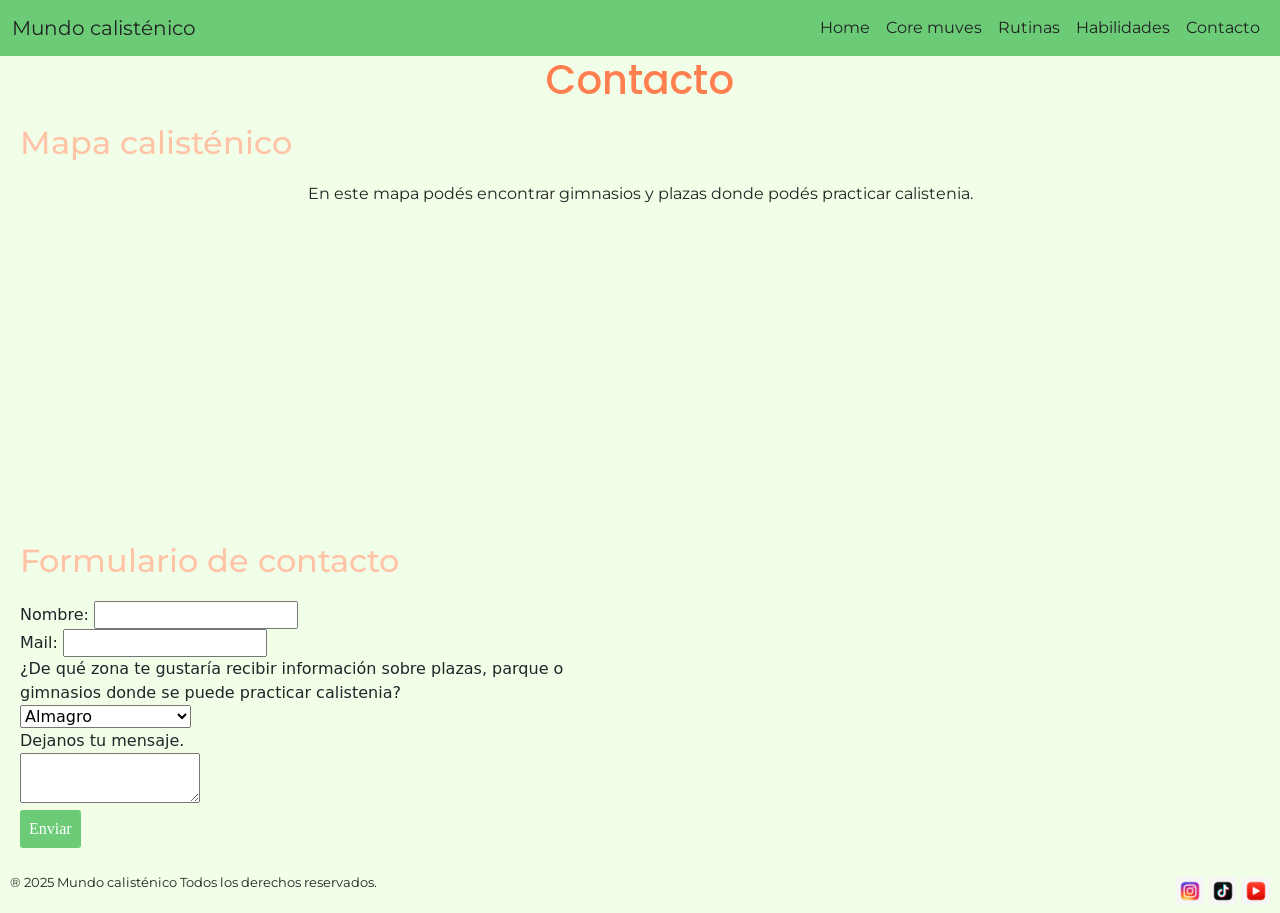
<file: pages/contacto.html>
<!DOCTYPE html>
<html lang="en">
<head>
    <meta charset="UTF-8">
    <meta name="viewport" content="width=device-width, initial-scale=1.0">
    <meta name="keywords" content="contacto, consultas de calistenia, rutinas personalizadas calistenia, gimnasios, plazas, parques">
    <meta name="description" content="Contactate para encontrar el mejor lugar para hacer calistenia. Mira el mapa para guiarte.">
    <!--bootstrap-->
    <link href="https://cdn.jsdelivr.net/npm/bootstrap@5.3.8/dist/css/bootstrap.min.css" rel="stylesheet" integrity="sha384-sRIl4kxILFvY47J16cr9ZwB07vP4J8+LH7qKQnuqkuIAvNWLzeN8tE5YBujZqJLB" crossorigin="anonymous">
    <!--Animaciones-->
        <link rel="stylesheet" href="https://cdnjs.cloudflare.com/ajax/libs/animate.css/4.1.1/animate.min.css"/>
        <!-- CSS -->
    <link rel="stylesheet" href="../styles/style.css">
    <title>Mundo calisténico | Contacto</title>
</head>
<body>
    <header>
            <nav class="navbar navbar-expand-lg navbar-personalizado">
                <div class="container-fluid">
                    <a class="navbar-brand" href="#">Mundo calisténico</a>
                    <button class="navbar-toggler" type="button" data-bs-toggle="collapse" data-bs-target="#navbarNavAltMarkup" aria-controls="navbarNavAltMarkup" aria-expanded="false" aria-label="Toggle navigation">
                    <span class="navbar-toggler-icon"></span>
                    </button>
                    <div class="collapse navbar-collapse justify-content-lg-end" id="navbarNavAltMarkup">
                        <div class="navbar-nav">
                            <a class="nav-link" aria-current="page" href="../index.html">Home</a>
                            <a class="nav-link" href="./coremuves.html">Core muves</a>
                            <a class="nav-link" href="./rutinas.html">Rutinas</a>
                            <a class="nav-link" href="./habilidades.html">Habilidades</a>
                            <a class="nav-link" href="#">Contacto</a>
                        </div>
                    </div>
                </div>
            </nav>
    </header>
    <main>
        <h1 class="animate__animated animate__backInLeft">
            Contacto 
        </h1>
        <h2 class="animate__animated animate__pulse">
            Mapa calisténico
        </h2>
        <div class="p-mapa">
            <p>
                En este mapa podés encontrar gimnasios y plazas donde podés practicar calistenia.
            </p>
            <iframe class="mapa" src="https://www.google.com/maps/d/embed?mid=1SW-eaqoQA58Q8kR6OYginb15_SlCTQY&ehbc=2E312F" ></iframe>
        </div>
        <h2 class="animate__animated animate__pulse">
            Formulario de contacto
        </h2>
            <div class="form-container">
                    <form action="/submit" method="post">
                        <div class="nombre">
                            <label for="nombre">Nombre:</label>
                                <input type="text" name="nombre" id="nombre"> <br>
                        </div>
                        <div class="mail">
                            <label for="mail">Mail:</label> 
                                <input type="email" name="mail" id="mail"> <br>
                        </div> 
                        <div class="barrios">      
                            <label for="barrios">¿De qué zona te gustaría recibir información sobre plazas, parque o gimnasios donde se puede practicar calistenia?</label> <br>
                            <select name="" id="">
                                <option value="Almagro">Almagro</option>
                                <option value="Balvanera">Balvanera</option>
                                <option value="Barracas">Barracas</option>
                                <option value="Belgrano">Belgrano</option>
                                <option value="Boedo">Boedo</option>
                                <option value="Caballito">Caballito</option>
                                <option value="Chacarita">Chacarita</option>
                                <option value="Coghlan">Coghlan</option>
                                <option value="Colegiales">Colegiales</option>
                                <option value="Constitución">Constitución</option>
                                <option value="Flores">Flores</option>
                                <option value="Floresta">Floresta</option>
                                <option value="La Boca">La Boca</option>
                                <option value="Liniers">Liniers</option>
                                <option value="Mataderos">Mataderos</option>
                                <option value="Monte Castro">Monte Castro</option>
                                <option value="Monserrat">Monserrat</option>
                                <option value="Nueva Pompeya">Nueva Pompeya</option>
                                <option value="Núñez">Núñez</option>
                                <option value="Palermo">Palermo</option>
                                <option value="Parque Avellaneda">Parque Avellaneda</option>
                                <option value="Parque Chacabuco">Parque Chacabuco</option>
                                <option value="Parque Chas">Parque Chas</option>
                                <option value="Parque Patricios">Parque Patricios</option>
                                <option value="Paternal">Paternal</option>
                                <option value="Puerto Madero">Puerto Madero</option>
                                <option value="Recoleta">Recoleta</option>
                                <option value="Retiro">Retiro</option>
                                <option value="Saavedra">Saavedra</option>
                                <option value="San Cristóbal">San Cristóbal</option>
                                <option value="San Nicolás">San Nicolás</option>
                                <option value="San Telmo">San Telmo</option>
                                <option value="Vélez Sarsfield">Vélez Sarsfield</option>
                                <option value="Versalles">Versalles</option>
                                <option value="Villa Crespo">Villa Crespo</option>
                                <option value="Villa del Parque">Villa del Parque</option>
                                <option value="Villa Devoto">Villa Devoto</option>
                                <option value="Villa General Mitre">Villa General Mitre</option>
                                <option value="Villa Lugano">Villa Lugano</option>
                                <option value="Villa Luro">Villa Luro</option>
                                <option value="Villa Ortúzar">Villa Ortúzar</option>
                                <option value="Villa Pueyrredón">Villa Pueyrredón</option>
                                <option value="Villa Real">Villa Real</option>
                                <option value="Villa Riachuelo">Villa Riachuelo</option>
                                <option value="Villa Santa Rita">Villa Santa Rita</option>
                                <option value="Villa Soldati">Villa Soldati</option>
                                <option value="Villa Urquiza">Villa Urquiza</option>
                            </select> <br>
                        </div> 
                        <div class="mensaje">
                            <label for="mensaje">Dejanos tu mensaje.</label> <br>
                            <textarea class="cuadrotexto" name="mensaje" id="mensaje"></textarea> <br>
                            <input type="submit" value="Enviar" class="miboton">
                        </div>
                    </form>
                    
            </div>
    </main>
    <footer>
            <p>
                ® 2025 Mundo calisténico Todos los derechos reservados.
            </p>
        <div class="div-footer">
            <img class="img-footer" src="../assets/IG_Logo.png" alt="Instragram"> 
            <img class="img-footer" src="../assets/tiktok_logo.png" alt="logo_tiktok">
            <img class="img-footer" src="../assets/youtube_logo.png" alt="logo_youtube">
        </div>
    </footer>
    <!--JS-->
     <script src="https://cdn.jsdelivr.net/npm/bootstrap@5.3.8/dist/js/bootstrap.bundle.min.js" integrity="sha384-FKyoEForCGlyvwx9Hj09JcYn3nv7wiPVlz7YYwJrWVcXK/BmnVDxM+D2scQbITxI" crossorigin="anonymous"></script>
</body>
</html>
</file>
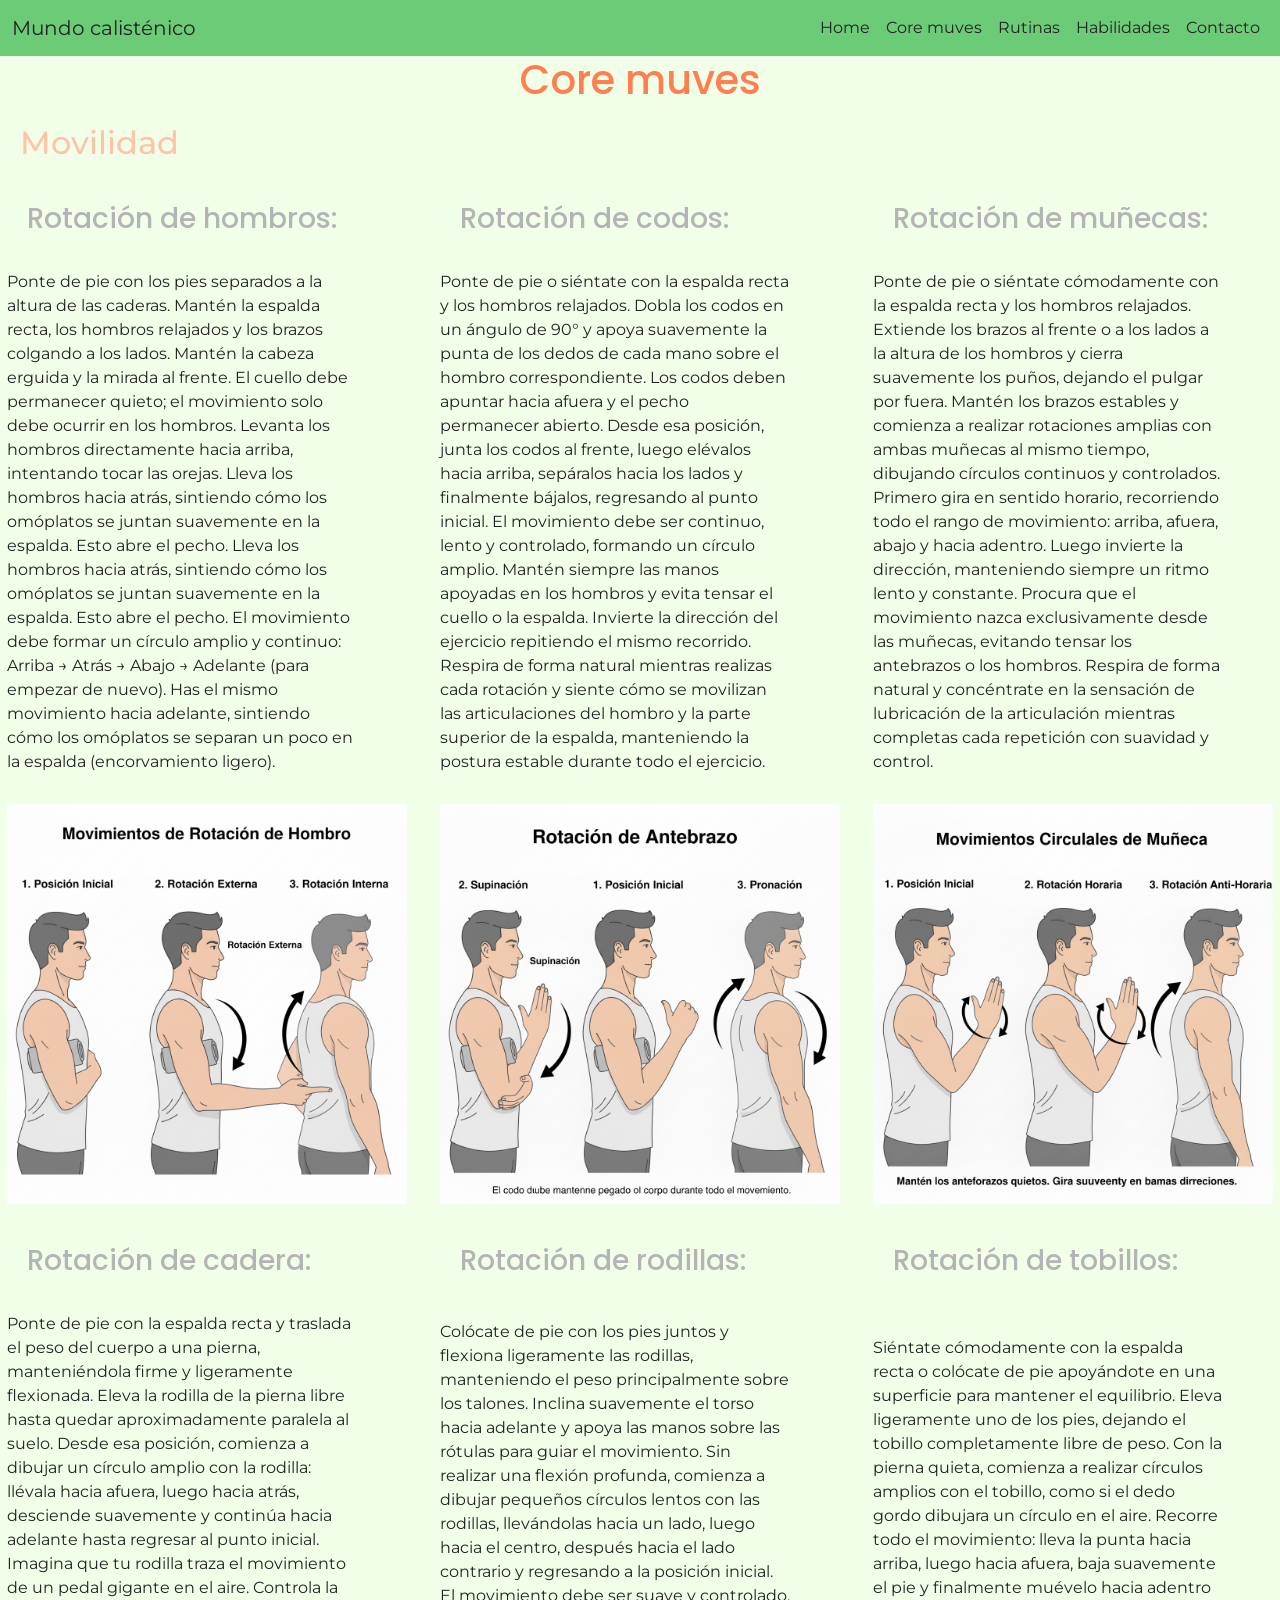
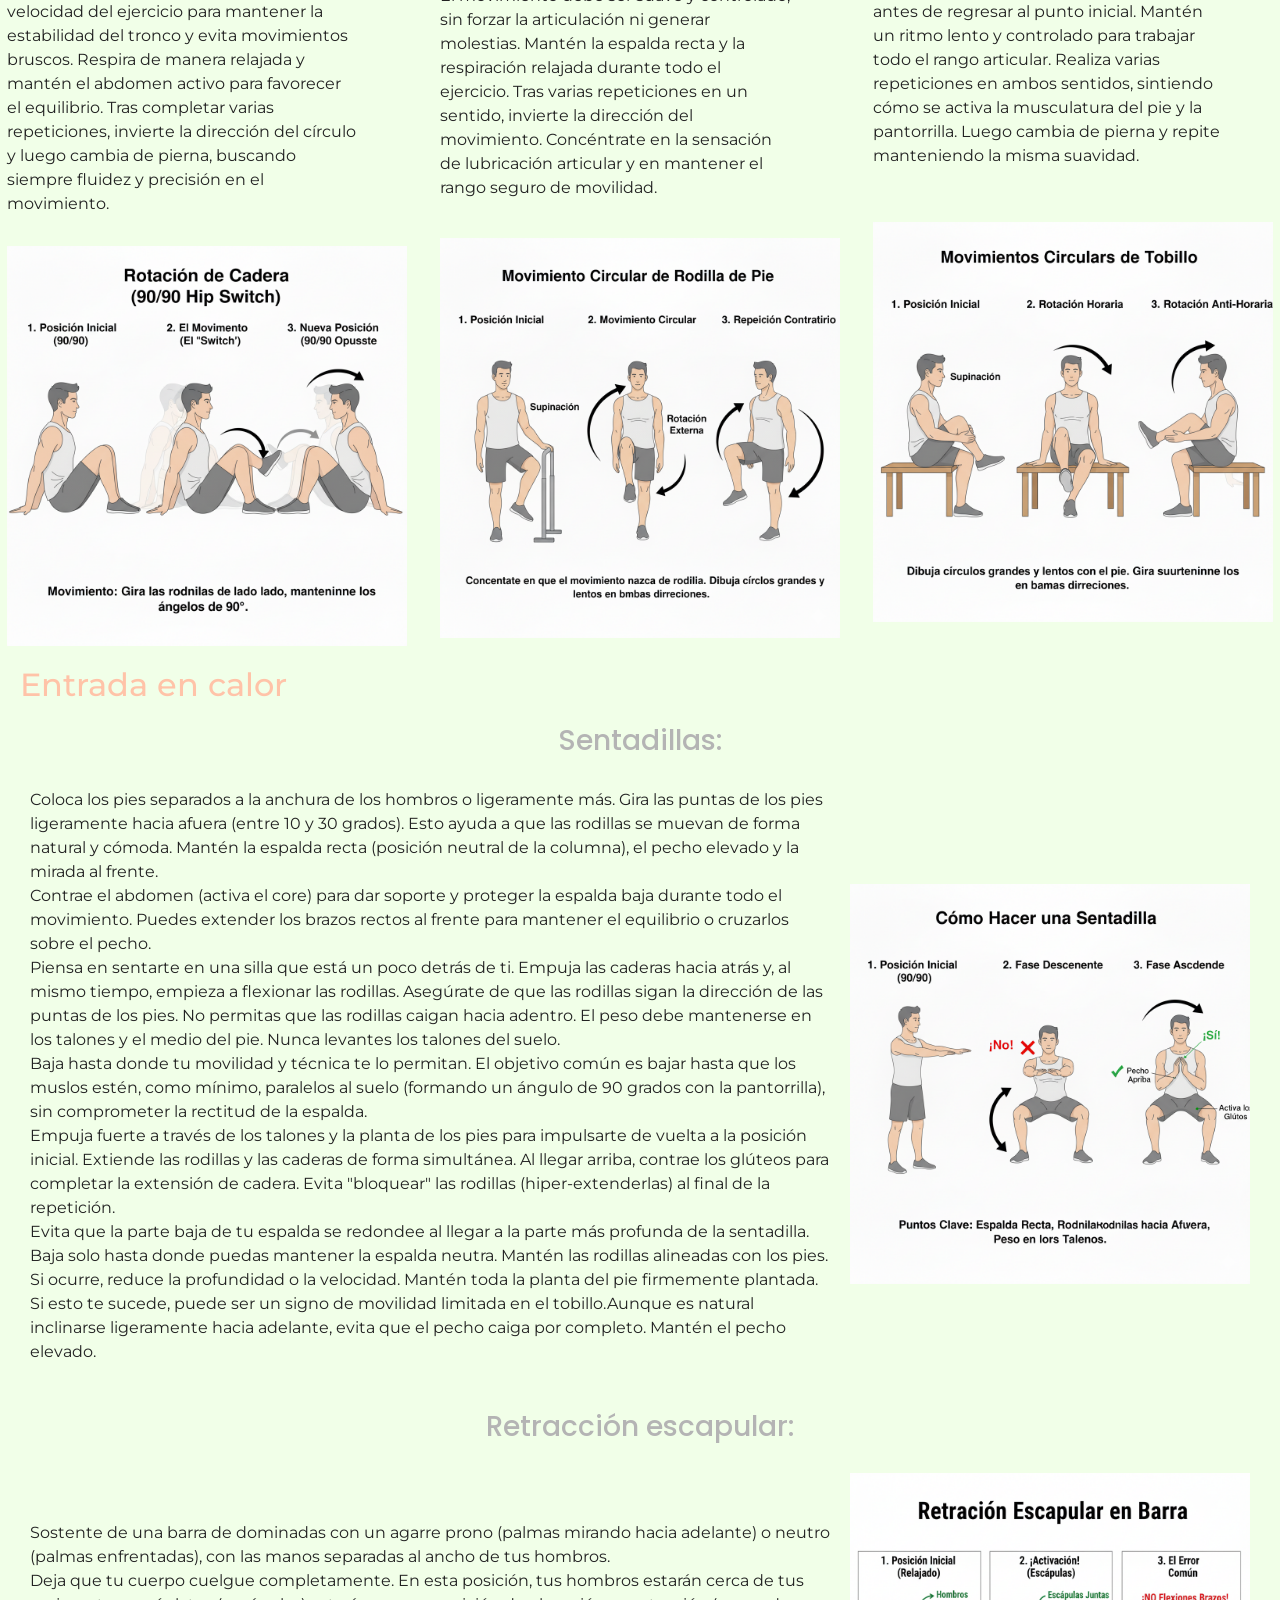
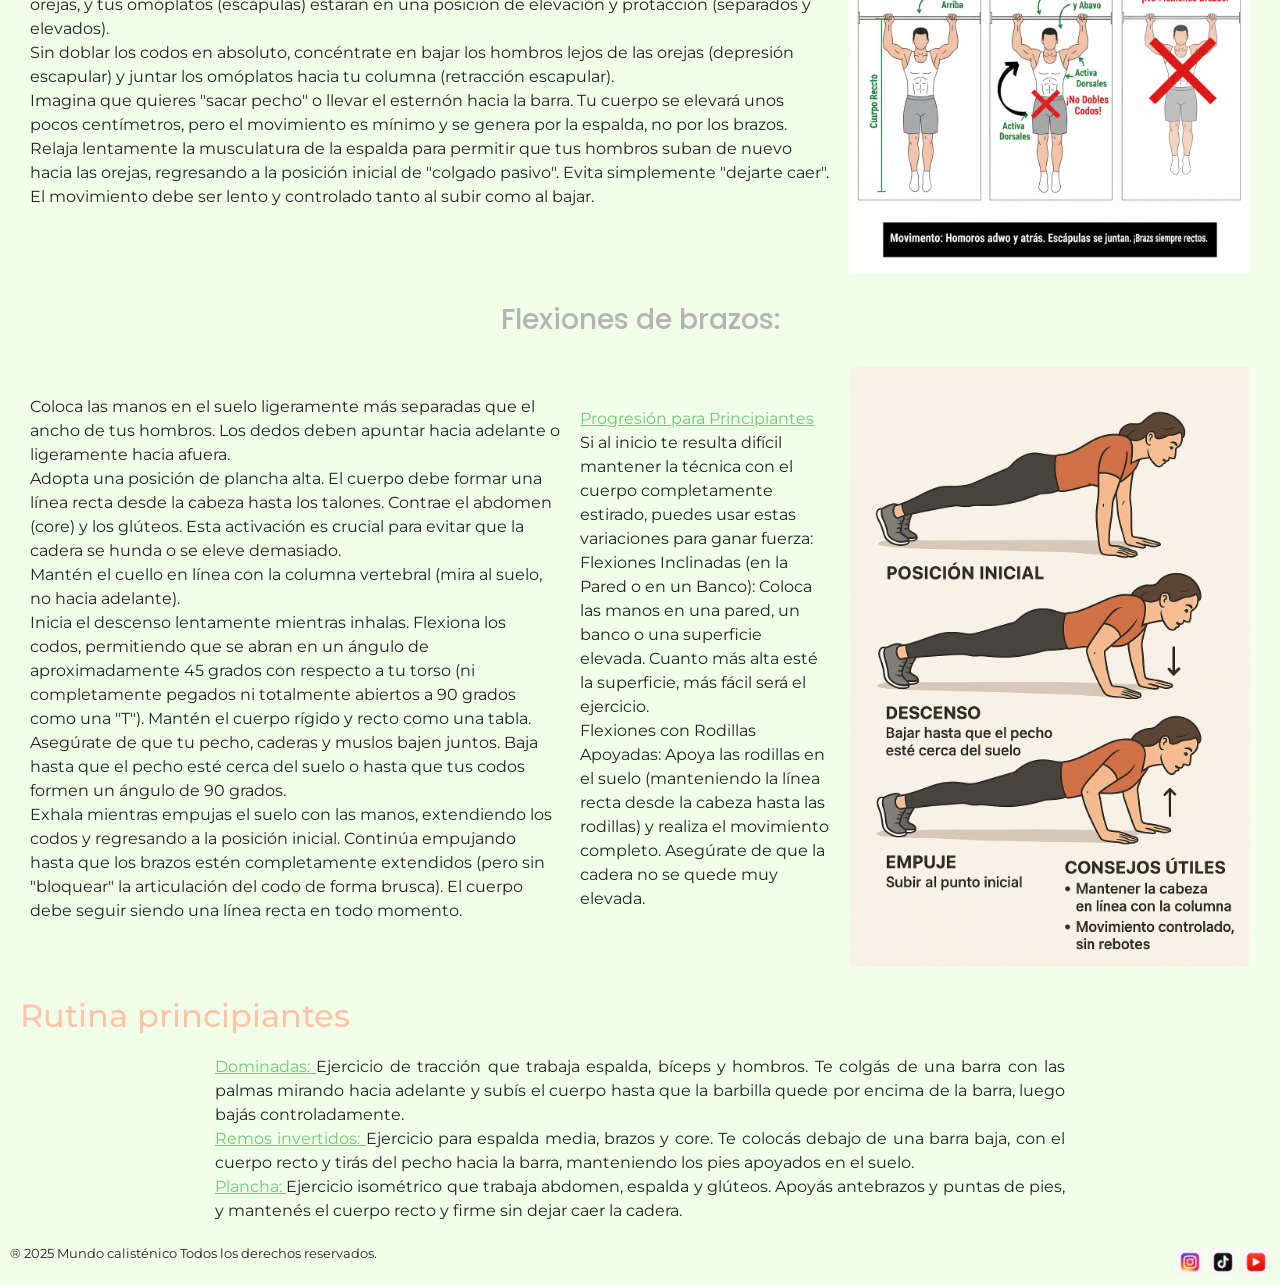
<file: pages/coremuves.html>
<!DOCTYPE html>
<html lang="en">
<head>
    <meta charset="UTF-8">
    <meta name="viewport" content="width=device-width, initial-scale=1.0">
    <meta name="keywords" content="core, fuerza, entrenamiento, movilidad, ejercicio, principalmente, avanzados">
    <meta name="description" content="Te mostramos todos los ejercicio para que puedas empezar con tu rutina siendo principiante, intermedio o avanzado.">
       <!--bootstrap-->
    <link href="https://cdn.jsdelivr.net/npm/bootstrap@5.3.8/dist/css/bootstrap.min.css" rel="stylesheet" integrity="sha384-sRIl4kxILFvY47J16cr9ZwB07vP4J8+LH7qKQnuqkuIAvNWLzeN8tE5YBujZqJLB" crossorigin="anonymous">
        <!--Animaciones-->
        <link rel="stylesheet" href="https://cdnjs.cloudflare.com/ajax/libs/animate.css/4.1.1/animate.min.css"/>
        <!-- CSS -->
    <link rel="stylesheet" href="../styles/style.css">
    <title>Mundo calisténico | Coremuves</title>
</head>
<body>
    <header>
            <nav class="navbar navbar-expand-lg navbar-personalizado">
                <div class="container-fluid">
                    <a class="navbar-brand" href="#">Mundo calisténico</a>
                    <button class="navbar-toggler" type="button" data-bs-toggle="collapse" data-bs-target="#navbarNavAltMarkup" aria-controls="navbarNavAltMarkup" aria-expanded="false" aria-label="Toggle navigation">
                    <span class="navbar-toggler-icon"></span>
                    </button>
                    <div class="collapse navbar-collapse justify-content-lg-end" id="navbarNavAltMarkup">
                        <div class="navbar-nav">
                            <a class="nav-link" aria-current="page" href="../index.html">Home</a>
                            <a class="nav-link" href="#">Core muves</a>
                            <a class="nav-link" href="./rutinas.html">Rutinas</a>
                            <a class="nav-link" href="./habilidades.html">Habilidades</a>
                            <a class="nav-link" href="./contacto.html">Contacto</a>
                        </div>
                    </div>
                </div>
            </nav>
    </header>
    <main>
        <h1 class="tituloh1 animate__animated animate__backInLeft">Core muves</h1>
            <section id="movilidad">
                <h2 class="animate__animated animate__pulse" >Movilidad</h2>
                <div class="card-container">
                
                    <div class="card">
                        <h3>Rotación de hombros:</h3>
                        <p class="text-card">
                        Ponte de pie con los pies separados a la altura de las caderas. Mantén la espalda recta, los hombros relajados y los brazos colgando a los lados. Mantén la cabeza erguida y la mirada al frente. El cuello debe permanecer quieto; el movimiento solo debe ocurrir en los hombros. Levanta los hombros directamente hacia arriba, intentando tocar las orejas. Lleva los hombros hacia atrás, sintiendo cómo los omóplatos se juntan suavemente en la espalda. Esto abre el pecho. Lleva los hombros hacia atrás, sintiendo cómo los omóplatos se juntan suavemente en la espalda. Esto abre el pecho. El movimiento debe formar un círculo amplio y continuo: Arriba → Atrás → Abajo → Adelante (para empezar de nuevo). Has el mismo movimiento hacia adelante, sintiendo cómo los omóplatos se separan un poco en la espalda (encorvamiento ligero).
                        </p>
                        <img class="img-home" src="../assets/HOMBRO.png" alt="Rotación de hombros"> 
                    </div>

                    <div class="card">    
                        <h3>Rotación de codos:</h3>
                        <p class="text-card">
                          Ponte de pie o siéntate con la espalda recta y los hombros relajados. Dobla los codos en un ángulo de 90° y apoya suavemente la punta de los dedos de cada mano sobre el hombro correspondiente. Los codos deben apuntar hacia afuera y el pecho permanecer abierto. Desde esa posición, junta los codos al frente, luego elévalos hacia arriba, sepáralos hacia los lados y finalmente bájalos, regresando al punto inicial. El movimiento debe ser continuo, lento y controlado, formando un círculo amplio. Mantén siempre las manos apoyadas en los hombros y evita tensar el cuello o la espalda. Invierte la dirección del ejercicio repitiendo el mismo recorrido. Respira de forma natural mientras realizas cada rotación y siente cómo se movilizan las articulaciones del hombro y la parte superior de la espalda, manteniendo la postura estable durante todo el ejercicio.
                        </p>
                        <img class="img-home" src="../assets/CODO.png" alt="Movilidad de codos">
                    </div>

                    <div class="card"> 
                        <h3>Rotación de muñecas:</h3>
                        <p class="text-card">
                            Ponte de pie o siéntate cómodamente con la espalda recta y los hombros relajados. Extiende los brazos al frente o a los lados a la altura de los hombros y cierra suavemente los puños, dejando el pulgar por fuera. Mantén los brazos estables y comienza a realizar rotaciones amplias con ambas muñecas al mismo tiempo, dibujando círculos continuos y controlados. Primero gira en sentido horario, recorriendo todo el rango de movimiento: arriba, afuera, abajo y hacia adentro. Luego invierte la dirección, manteniendo siempre un ritmo lento y constante. Procura que el movimiento nazca exclusivamente desde las muñecas, evitando tensar los antebrazos o los hombros. Respira de forma natural y concéntrate en la sensación de lubricación de la articulación mientras completas cada repetición con suavidad y control.
                        </p>
                        <img class="img-home" src="../assets/MUÑECA.png" alt="Rotación de muñecas"> 
                    </div>

                    <div class="card"> 
                        <h3>Rotación de cadera:</h3>
                        <p class="text-card">
                            Ponte de pie con la espalda recta y traslada el peso del cuerpo a una pierna, manteniéndola firme y ligeramente flexionada. Eleva la rodilla de la pierna libre hasta quedar aproximadamente paralela al suelo. Desde esa posición, comienza a dibujar un círculo amplio con la rodilla: llévala hacia afuera, luego hacia atrás, desciende suavemente y continúa hacia adelante hasta regresar al punto inicial. Imagina que tu rodilla traza el movimiento de un pedal gigante en el aire. Controla la velocidad del ejercicio para mantener la estabilidad del tronco y evita movimientos bruscos. Respira de manera relajada y mantén el abdomen activo para favorecer el equilibrio. Tras completar varias repeticiones, invierte la dirección del círculo y luego cambia de pierna, buscando siempre fluidez y precisión en el movimiento.
                        </p>
                        <img class="img-home" src="../assets/CADERA.png" alt="Rotación de cadera">
                    </div>
                    
                    <div class="card">     
                        <h3>Rotación de rodillas:</h3>
                        <p class="text-card">
                            Colócate de pie con los pies juntos y flexiona ligeramente las rodillas, manteniendo el peso principalmente sobre los talones. Inclina suavemente el torso hacia adelante y apoya las manos sobre las rótulas para guiar el movimiento. Sin realizar una flexión profunda, comienza a dibujar pequeños círculos lentos con las rodillas, llevándolas hacia un lado, luego hacia el centro, después hacia el lado contrario y regresando a la posición inicial. El movimiento debe ser suave y controlado, sin forzar la articulación ni generar molestias. Mantén la espalda recta y la respiración relajada durante todo el ejercicio. Tras varias repeticiones en un sentido, invierte la dirección del movimiento. Concéntrate en la sensación de lubricación articular y en mantener el rango seguro de movilidad.
                        </p>
                        <img class="img-home" src="../assets/RODILLA.png" alt="Rotación de rodilla">
                    </div>

                    <div class="card"> 
                        <h3>Rotación de tobillos:</h3>
                        <p class="text-card">
                            Siéntate cómodamente con la espalda recta o colócate de pie apoyándote en una superficie para mantener el equilibrio. Eleva ligeramente uno de los pies, dejando el tobillo completamente libre de peso. Con la pierna quieta, comienza a realizar círculos amplios con el tobillo, como si el dedo gordo dibujara un círculo en el aire. Recorre todo el movimiento: lleva la punta hacia arriba, luego hacia afuera, baja suavemente el pie y finalmente muévelo hacia adentro antes de regresar al punto inicial. Mantén un ritmo lento y controlado para trabajar todo el rango articular. Realiza varias repeticiones en ambos sentidos, sintiendo cómo se activa la musculatura del pie y la pantorrilla. Luego cambia de pierna y repite manteniendo la misma suavidad.
                        </p>
                        <img class="img-home" src="../assets/TOBILLO.png" alt="Rotación de tobillo">
                    </div>
                </div>

            </section>  
            <section id="Entrada en calor">
                <h2 class="area-h2" class="animate__animated animate__pulse">Entrada en calor</h2>

                <h3 class="h3-entradac">Sentadillas:</h3>
                <div class="entrada-c">
                    <p>
                        Coloca los pies separados a la anchura de los hombros o ligeramente más. Gira las puntas de los pies ligeramente hacia afuera (entre 10 y 30 grados). Esto ayuda a que las rodillas se muevan de forma natural y cómoda. Mantén la espalda recta (posición neutral de la columna), el pecho elevado y la mirada al frente.<br>
                        Contrae el abdomen (activa el core) para dar soporte y proteger la espalda baja durante todo el movimiento. Puedes extender los brazos rectos al frente para mantener el equilibrio o cruzarlos sobre el pecho. <br>
                        Piensa en sentarte en una silla que está un poco detrás de ti. Empuja las caderas hacia atrás y, al mismo tiempo, empieza a flexionar las rodillas. Asegúrate de que las rodillas sigan la dirección de las puntas de los pies. No permitas que las rodillas caigan hacia adentro. El peso debe mantenerse en los talones y el medio del pie. Nunca levantes los talones del suelo. <br>
                        Baja hasta donde tu movilidad y técnica te lo permitan. El objetivo común es bajar hasta que los muslos estén, como mínimo, paralelos al suelo (formando un ángulo de 90 grados con la pantorrilla), sin comprometer la rectitud de la espalda. <br>
                        Empuja fuerte a través de los talones y la planta de los pies para impulsarte de vuelta a la posición inicial. Extiende las rodillas y las caderas de forma simultánea. Al llegar arriba, contrae los glúteos para completar la extensión de cadera. Evita "bloquear" las rodillas (hiper-extenderlas) al final de la repetición. <br>
                        Evita que la parte baja de tu espalda se redondee al llegar a la parte más profunda de la sentadilla. Baja solo hasta donde puedas mantener la espalda neutra. Mantén las rodillas alineadas con los pies. Si ocurre, reduce la profundidad o la velocidad. Mantén toda la planta del pie firmemente plantada. Si esto te sucede, puede ser un signo de movilidad limitada en el tobillo.Aunque es natural inclinarse ligeramente hacia adelante, evita que el pecho caiga por completo. Mantén el pecho elevado.
                    </p>
                    <img class="img-home" src="../assets/sentadilla.png" alt="Sentadillas">
                </div>
                <h3 class="h3-entradac">Retracción escapular:</h3>
                <div class="entrada-c">
                    <p>
                        Sostente de una barra de dominadas con un agarre prono (palmas mirando hacia adelante) o neutro (palmas enfrentadas), con las manos separadas al ancho de tus hombros. <br>
                        Deja que tu cuerpo cuelgue completamente. En esta posición, tus hombros estarán cerca de tus orejas, y tus omóplatos (escápulas) estarán en una posición de elevación y protacción (separados y elevados). <br>
                        Sin doblar los codos en absoluto, concéntrate en bajar los hombros lejos de las orejas (depresión escapular) y juntar los omóplatos hacia tu columna (retracción escapular). <br>
                        Imagina que quieres "sacar pecho" o llevar el esternón hacia la barra. Tu cuerpo se elevará unos pocos centímetros, pero el movimiento es mínimo y se genera por la espalda, no por los brazos. <br>
                        Relaja lentamente la musculatura de la espalda para permitir que tus hombros suban de nuevo hacia las orejas, regresando a la posición inicial de "colgado pasivo". Evita simplemente "dejarte caer". El movimiento debe ser lento y controlado tanto al subir como al bajar.
                    </p>
                    <img class="img-home" src="../assets/protacción.png" alt="Retracción escapular">
                </div>
                <h3 class="h3-entradac">Flexiones de brazos:</h3>
                <div class="entrada-c">
                    <p>
                        Coloca las manos en el suelo ligeramente más separadas que el ancho de tus hombros. Los dedos deben apuntar hacia adelante o ligeramente hacia afuera. <br>
                        Adopta una posición de plancha alta. El cuerpo debe formar una línea recta desde la cabeza hasta los talones. Contrae el abdomen (core) y los glúteos. Esta activación es crucial para evitar que la cadera se hunda o se eleve demasiado. <br>
                        Mantén el cuello en línea con la columna vertebral (mira al suelo, no hacia adelante). <br>
                        Inicia el descenso lentamente mientras inhalas. Flexiona los codos, permitiendo que se abran en un ángulo de aproximadamente 45 grados con respecto a tu torso (ni completamente pegados ni totalmente abiertos a 90 grados como una "T"). Mantén el cuerpo rígido y recto como una tabla. Asegúrate de que tu pecho, caderas y muslos bajen juntos. Baja hasta que el pecho esté cerca del suelo o hasta que tus codos formen un ángulo de 90 grados. <br>
                        Exhala mientras empujas el suelo con las manos, extendiendo los codos y regresando a la posición inicial. Continúa empujando hasta que los brazos estén completamente extendidos (pero sin "bloquear" la articulación del codo de forma brusca). El cuerpo debe seguir siendo una línea recta en todo momento. 
                    </p>
                    <p>
                       <span class="resaltado"> Progresión para Principiantes </span><br> Si al inicio te resulta difícil mantener la técnica con el cuerpo completamente estirado, puedes usar estas variaciones para ganar fuerza: <br>
                        Flexiones Inclinadas (en la Pared o en un Banco): Coloca las manos en una pared, un banco o una superficie elevada. Cuanto más alta esté la superficie, más fácil será el ejercicio. <br>
                        Flexiones con Rodillas Apoyadas: Apoya las rodillas en el suelo (manteniendo la línea recta desde la cabeza hasta las rodillas) y realiza el movimiento completo. Asegúrate de que la cadera no se quede muy elevada. <br>
                    </p>
                    <img class="img-home" src="../assets/ChatGPT Image 17 oct 2025, 05_59_06 p.m..png" alt="Flexioes de brazos">

                </div>
            </section> 
            <section id="ejercicios_de_rutinas">
                <h2 class="area-h2" class="animate__animated animate__pulse" >
                    Rutina principiantes
                </h2>
                <div class="container-moves">
                    <p class="p-moves">
                        <span class="resaltado" > Dominadas: </span>
                        Ejercicio de tracción que trabaja espalda, bíceps y hombros.
                        Te colgás de una barra con las palmas mirando hacia adelante y subís el cuerpo hasta que la barbilla quede por encima de la barra, luego bajás controladamente. <br>
                        <span class="resaltado" >Remos invertidos: </span>Ejercicio para espalda media, brazos y core. 
                        Te colocás debajo de una barra baja, con el cuerpo recto y tirás del pecho hacia la barra, manteniendo los pies apoyados en el suelo.  <br>
                        <span class="resaltado" >Plancha: </span> Ejercicio isométrico que trabaja abdomen, espalda y glúteos. 
                        Apoyás antebrazos y puntas de pies, y mantenés el cuerpo recto y firme sin dejar caer la cadera. <br>
                    </p>
                </div>
            </section>
    </main>  
    <footer>
            <p>
                ® 2025 Mundo calisténico Todos los derechos reservados.
            </p>
        <div class="div-footer">
            <img class="img-footer" src="../assets/IG_Logo.png" alt="Instragram"> 
            <img class="img-footer" src="../assets/tiktok_logo.png" alt="logo_tiktok">
            <img class="img-footer" src="../assets/youtube_logo.png" alt="logo_youtube">
        </div>
    </footer>
    <!--JS-->
    <script src="https://cdn.jsdelivr.net/npm/bootstrap@5.3.8/dist/js/bootstrap.bundle.min.js" integrity="sha384-FKyoEForCGlyvwx9Hj09JcYn3nv7wiPVlz7YYwJrWVcXK/BmnVDxM+D2scQbITxI" crossorigin="anonymous"></script>
</body>
</html>
</file>
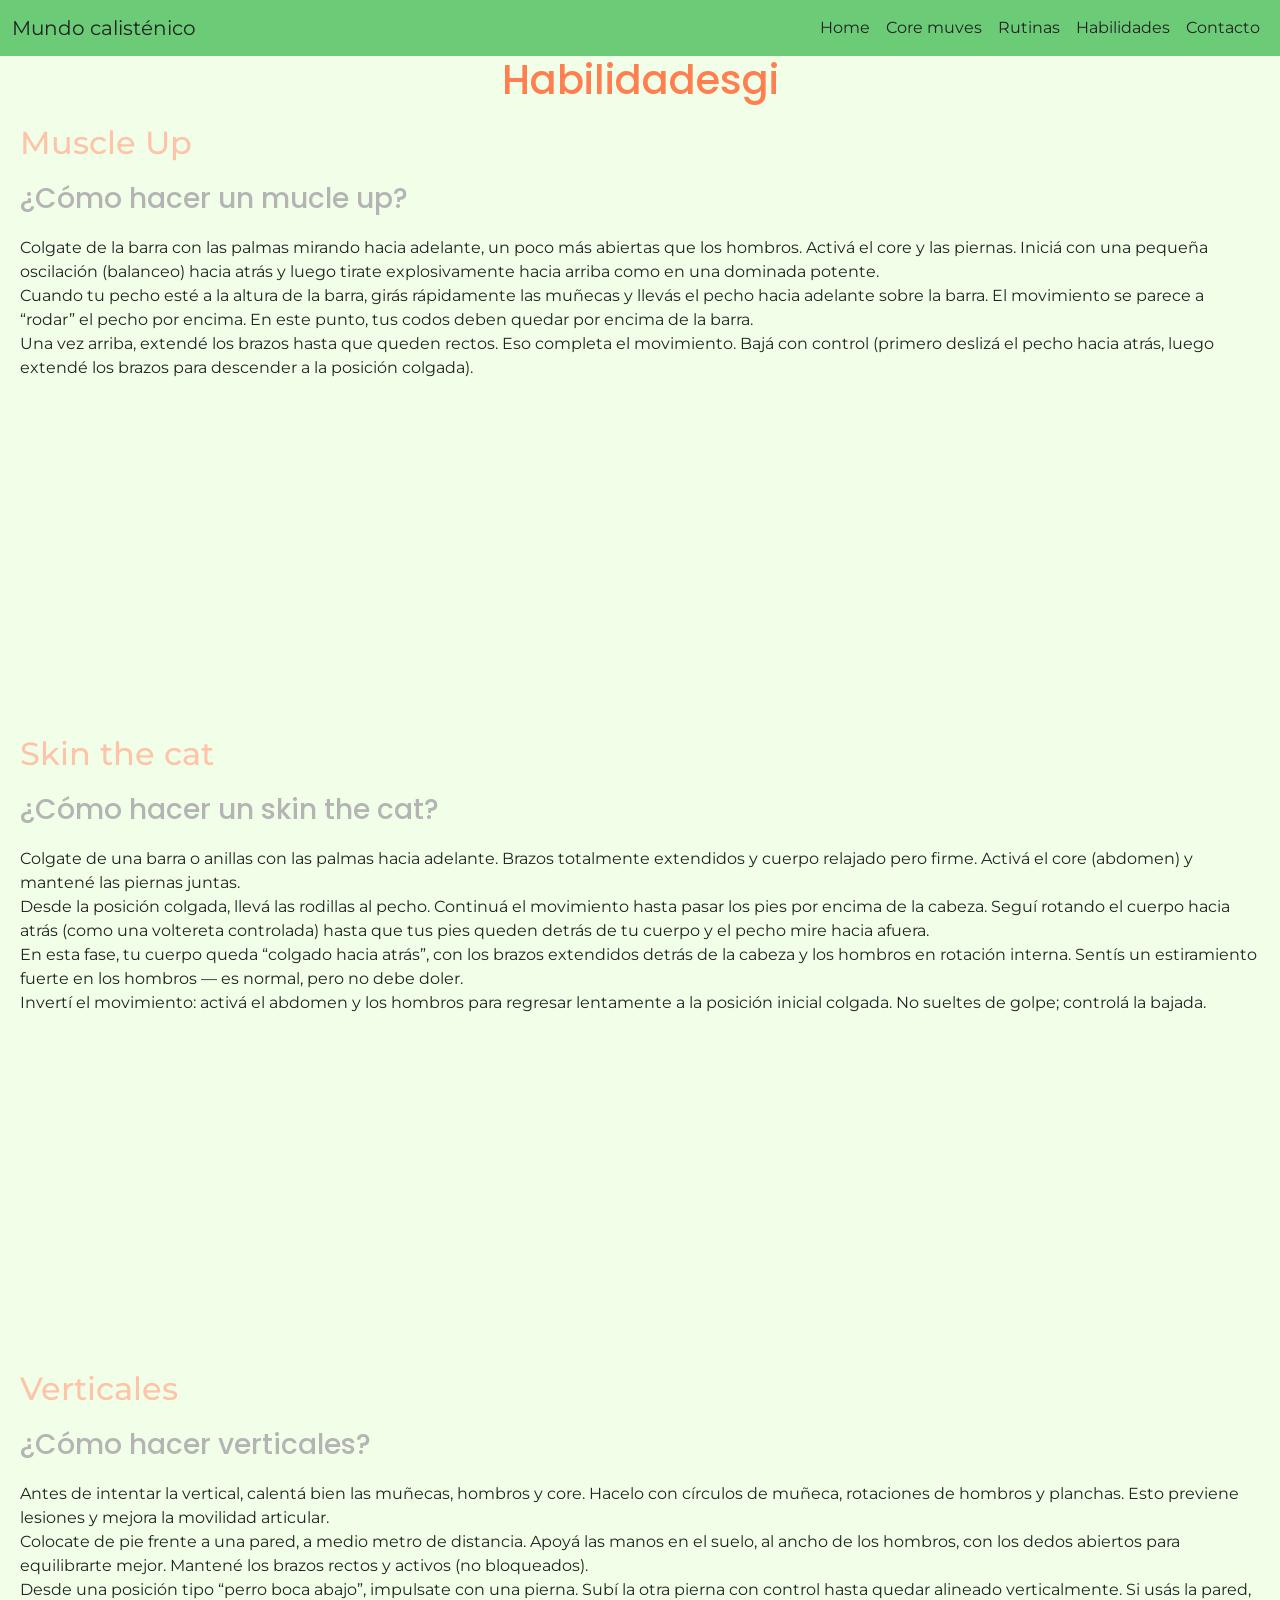
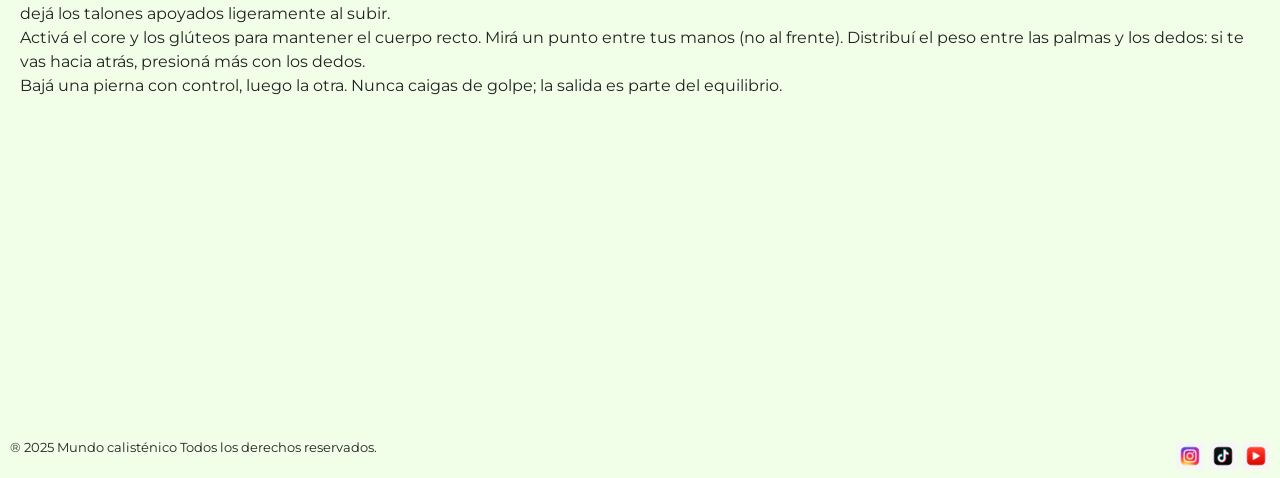
<file: pages/habilidades.html>
<!DOCTYPE html>
<html lang="en">
<head>
    <meta charset="UTF-8">
    <meta name="viewport" content="width=device-width, initial-scale=1.0">
    <meta name="keywords" content="habilidades calistenicas, vertical, skin the cat, muscle up, parada de manos, vueltas en anillas, dominadas">
    <meta name="description" content="Te mostramos como hacer habilidades calisténicas paso a paso, con progresiones para principiantes.">
       <!--bootstrap-->
    <link href="https://cdn.jsdelivr.net/npm/bootstrap@5.3.8/dist/css/bootstrap.min.css" rel="stylesheet" integrity="sha384-sRIl4kxILFvY47J16cr9ZwB07vP4J8+LH7qKQnuqkuIAvNWLzeN8tE5YBujZqJLB" crossorigin="anonymous">
        <!--Animaciones-->
        <link rel="stylesheet" href="https://cdnjs.cloudflare.com/ajax/libs/animate.css/4.1.1/animate.min.css"/>
        <!-- CSS -->
    <link rel="stylesheet" href="../styles/style.css">
    <title>Mundo calisténico | Habilidades</title>

</head>
<body>
     <header>
            <nav class="navbar navbar-expand-lg navbar-personalizado">
                <div class="container-fluid">
                    <a class="navbar-brand" href="#">Mundo calisténico</a>
                    <button class="navbar-toggler" type="button" data-bs-toggle="collapse" data-bs-target="#navbarNavAltMarkup" aria-controls="navbarNavAltMarkup" aria-expanded="false" aria-label="Toggle navigation">
                    <span class="navbar-toggler-icon"></span>
                    </button>
                    <div class="collapse navbar-collapse justify-content-lg-end" id="navbarNavAltMarkup">
                        <div class="navbar-nav">
                            <a class="nav-link" aria-current="page" href="../index.html">Home</a>
                            <a class="nav-link" href="./coremuves.html">Core muves</a>
                            <a class="nav-link" href="./rutinas.html">Rutinas</a>
                            <a class="nav-link" href="#">Habilidades</a>
                            <a class="nav-link" href="./contacto.html">Contacto</a>
                        </div>
                    </div>
                </div>
            </nav>
    </header>
    <main>
        <h1 class="animate__animated animate__backInLeft">
            Habilidadesgi
        </h1>
            <h2 class="animate__animated animate__pulse">
                Muscle Up
            </h2>
                
                <h3>
                ¿Cómo hacer un mucle up?
                </h3> 
                    <p class="p-habilidades"> 
                        Colgate de la barra con las palmas mirando hacia adelante, un poco más abiertas que los hombros. Activá el core y las piernas. Iniciá con una pequeña oscilación (balanceo) hacia atrás y luego tirate explosivamente hacia arriba como en una dominada potente. <br>
                    Cuando tu pecho esté a la altura de la barra, girás rápidamente las muñecas y llevás el pecho hacia adelante sobre la barra. El movimiento se parece a “rodar” el pecho por encima. En este punto, tus codos deben quedar por encima de la barra. <br>
                    Una vez arriba, extendé los brazos hasta que queden rectos. Eso completa el movimiento. Bajá con control (primero deslizá el pecho hacia atrás, luego extendé los brazos para descender a la posición colgada).
                    </p>
                    <div class="video">
                        <iframe class="video-yt"  src="https://www.youtube.com/embed/SEdzWP82C6c?si=pCBRuOa4QZdDsKXa" title="YouTube video player" frameborder="0" allow="accelerometer; autoplay; clipboard-write; encrypted-media; gyroscope; picture-in-picture; web-share" referrerpolicy="strict-origin-when-cross-origin" allowfullscreen></iframe>
                    </div>
            <h2 class="animate__animated animate__pulse">
                Skin the cat
            </h2>
                <h3>
                    ¿Cómo hacer un skin the cat? 
                </h3>
                    <p class="p-habilidades">
                        Colgate de una barra o anillas con las palmas hacia adelante. Brazos totalmente extendidos y cuerpo relajado pero firme. Activá el core (abdomen) y mantené las piernas juntas. <br>
                        Desde la posición colgada, llevá las rodillas al pecho. Continuá el movimiento hasta pasar los pies por encima de la cabeza. Seguí rotando el cuerpo hacia atrás (como una voltereta controlada) hasta que tus pies queden detrás de tu cuerpo y el pecho mire hacia afuera. <br>
                        En esta fase, tu cuerpo queda “colgado hacia atrás”, con los brazos extendidos detrás de la cabeza y los hombros en rotación interna. Sentís un estiramiento fuerte en los hombros — es normal, pero no debe doler. <br>
                        Invertí el movimiento: activá el abdomen y los hombros para regresar lentamente a la posición inicial colgada. No sueltes de golpe; controlá la bajada.
                    </p>
                    <div>
                    <iframe class="video-yt"  src="https://www.youtube.com/embed/HMTF-k91V9o?si=0761SXjXwclWWbFv" title="YouTube video player" frameborder="0" allow="accelerometer; autoplay; clipboard-write; encrypted-media; gyroscope; picture-in-picture; web-share" referrerpolicy="strict-origin-when-cross-origin" allowfullscreen></iframe>
                    </div>
            <h2 class="animate__animated animate__pulse">
                Verticales
            </h2>
                <h3>
                    ¿Cómo hacer verticales? 
                </h3>
                    <p class="p-habilidades">
                        Antes de intentar la vertical, calentá bien las muñecas, hombros y core. Hacelo con círculos de muñeca, rotaciones de hombros y planchas. Esto previene lesiones y mejora la movilidad articular. <br>
                        Colocate de pie frente a una pared, a medio metro de distancia. Apoyá las manos en el suelo, al ancho de los hombros, con los dedos abiertos para equilibrarte mejor. Mantené los brazos rectos y activos (no bloqueados). <br>
                        Desde una posición tipo “perro boca abajo”, impulsate con una pierna. Subí la otra pierna con control hasta quedar alineado verticalmente. Si usás la pared, dejá los talones apoyados ligeramente al subir. <br>
                        Activá el core y los glúteos para mantener el cuerpo recto. Mirá un punto entre tus manos (no al frente). Distribuí el peso entre las palmas y los dedos: si te vas hacia atrás, presioná más con los dedos. <br>
                        Bajá una pierna con control, luego la otra. Nunca caigas de golpe; la salida es parte del equilibrio.
                    </p>
                    <div>
                        <iframe  class="video-yt"  src="https://www.youtube.com/embed/LALd07u1aRM?si=nn3gZZwFz6OP_Y0b" title="YouTube video player" frameborder="0" allow="accelerometer; autoplay; clipboard-write; encrypted-media; gyroscope; picture-in-picture; web-share" referrerpolicy="strict-origin-when-cross-origin" allowfullscreen></iframe>
                    </div>
    </main>
    <footer>
            <p>
                ® 2025 Mundo calisténico Todos los derechos reservados.
            </p>
        <div class="div-footer">
            <img class="img-footer" src="../assets/IG_Logo.png" alt="Instragram"> 
            <img class="img-footer" src="../assets/tiktok_logo.png" alt="logo_tiktok">
            <img class="img-footer" src="../assets/youtube_logo.png" alt="logo_youtube">
        </div>
    </footer>
    <!--JS-->
     <script src="https://cdn.jsdelivr.net/npm/bootstrap@5.3.8/dist/js/bootstrap.bundle.min.js" integrity="sha384-FKyoEForCGlyvwx9Hj09JcYn3nv7wiPVlz7YYwJrWVcXK/BmnVDxM+D2scQbITxI" crossorigin="anonymous"></script>
</body>
</html>
</file>
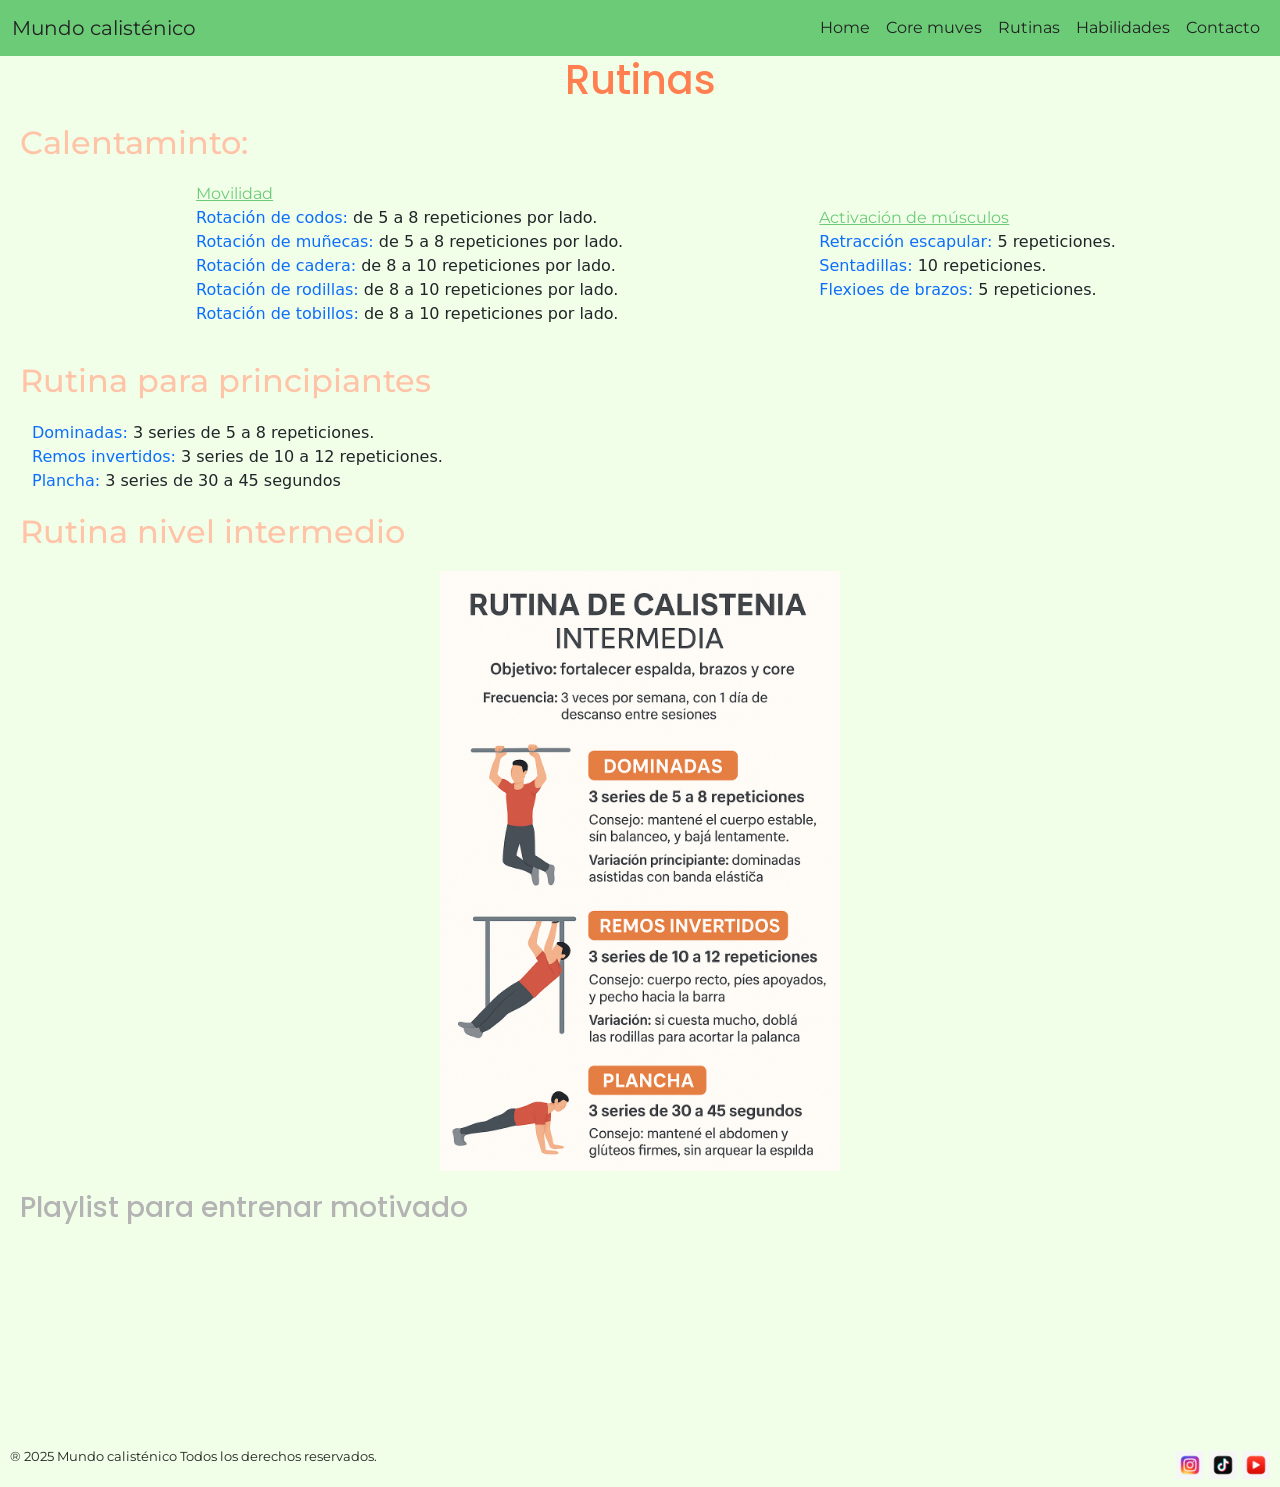
<file: pages/rutinas.html>
<!DOCTYPE html>
<html lang="en">
<head>
    <meta charset="UTF-8">
    <meta name="viewport" content="width=device-width, initial-scale=1.0">
    <meta name="keywords" content="rutina, activación, movilidad, músculos, principiantes, avanzados, ejercicio, fuerza">
    <meta name="description" content="Te dejamos algunas rutinas para que puedas hacerlas cuando quieras, ya seas princiapnte o avanzado.">
       <!--bootstrap-->
    <link href="https://cdn.jsdelivr.net/npm/bootstrap@5.3.8/dist/css/bootstrap.min.css" rel="stylesheet" integrity="sha384-sRIl4kxILFvY47J16cr9ZwB07vP4J8+LH7qKQnuqkuIAvNWLzeN8tE5YBujZqJLB" crossorigin="anonymous">
        <!--Animaciones-->
        <link rel="stylesheet" href="https://cdnjs.cloudflare.com/ajax/libs/animate.css/4.1.1/animate.min.css"/>
        <!-- CSS -->
    <link rel="stylesheet" href="../styles/style.css">
    <title>Mundo calisténico | Rutinas</title>
</head>
<body>
     <header>
            <nav class="navbar navbar-expand-lg navbar-personalizado">
                <div class="container-fluid">
                    <a class="navbar-brand" href="#">Mundo calisténico</a>
                    <button class="navbar-toggler" type="button" data-bs-toggle="collapse" data-bs-target="#navbarNavAltMarkup" aria-controls="navbarNavAltMarkup" aria-expanded="false" aria-label="Toggle navigation">
                    <span class="navbar-toggler-icon"></span>
                    </button>
                    <div class="collapse navbar-collapse justify-content-lg-end" id="navbarNavAltMarkup">
                        <div class="navbar-nav">
                            <a class="nav-link" aria-current="page" href="../index.html">Home</a>
                            <a class="nav-link" href="./coremuves.html">Core muves</a>
                            <a class="nav-link" href="#">Rutinas</a>
                            <a class="nav-link" href="./habilidades.html">Habilidades</a>
                            <a class="nav-link" href="./contacto.html">Contacto</a>
                        </div>
                    </div>
                </div>
            </nav>
    </header>
    <main>
        <section>
            <h1 class="animate__animated animate__backInLeft">
                Rutinas
            </h1>
            <h2 class="animate__animated animate__pulse">
                Calentaminto:
            </h2>
            <div class="contendor-ol">    
                <ol>
                    <li class="li-rut">
                        Movilidad
                    </li>
                        <a href="coremuves.html#Movilidad">Rotación de codos:</a> <span class="sp-rut"> de 5 a 8 repeticiones por lado. </span> <br> 
                        <a href="coremuves.html#Movilidad">Rotación de muñecas:</a> <span class="sp-rut"> de 5 a 8 repeticiones por lado. </span> <br>
                        <a href="coremuves.html#Movilidad">Rotación de cadera:</a> <span class="sp-rut"> de 8 a 10 repeticiones por lado.  </span> <br>
                        <a href="coremuves.html#Movilidad">Rotación de rodillas:</a> <span class="sp-rut">de 8 a 10 repeticiones por lado. </span> <br>
                        <a href="coremuves.html#Movilidad">Rotación de tobillos:</a> <span class="sp-rut"> de 8 a 10 repeticiones por lado. </span>
                </ol>
                <ol>
                    <li class="li-rut">
                        Activación de músculos
                    </li>
                        <a href="coremuves.html#Entrada en calor">Retracción escapular:</a> <span class="sp-rut"> 5 repeticiones.</span> <br>
                        <a href="coremuves.html#Entrada en calor">Sentadillas:</a> <span class="sp-rut"> 10 repeticiones. </span> <br>
                        <a href="coremuves.html#Entrada en calor">Flexioes de brazos:</a> <span class="sp-rut"> 5 repeticiones.</span>
                </ol>
            </div>
                <h2 class="area-h2" class="animate__animated animate__pulse"> Rutina para principiantes</h2>   
                    <ol class="ol-rut">
                        <li>
                            <a href="coremuves.html#ejercicios_de_rutinas">Dominadas:</a> <span class="sp-rut"> 3 series de 5 a 8 repeticiones. </span> 
                        </li>
                        <li>
                            <a href="coremuves.html#ejercicios_de_rutinas">Remos invertidos:</a> <span class="sp-rut"> 3 series de 10 a 12 repeticiones. </span>
                        </li>
                        <li>
                            <a href="coremuves.html#ejercicios_de_rutinas">Plancha:</a> <span class="sp-rut"> 3 series de 30 a 45 segundos</span>
                        </li>
                    </ol> 
                <h2 class="animate__animated animate__pulse"> Rutina nivel intermedio</h2>

                <img class="img-rut"  src= "../assets/Rutina.png" alt="Hombre haciendo fondos">
               
            </section>
        <h3>
            Playlist para entrenar motivado
        </h3>
        <iframe class="play-list" data-testid="embed-iframe" style="border-radius:12px" src="https://open.spotify.com/embed/playlist/3uK6xDMP1N0yLej0AKHZwi?utm_source=generator" frameBorder="0" allowfullscreen="" allow="autoplay; clipboard-write; encrypted-media; fullscreen; picture-in-picture" loading="lazy"></iframe>
    </main>
    <footer>
            <p>
                ® 2025 Mundo calisténico Todos los derechos reservados.
            </p>
        <div class="div-footer">
            <img class="img-footer" src="../assets/IG_Logo.png" alt="Instragram"> 
            <img class="img-footer" src="../assets/tiktok_logo.png" alt="logo_tiktok">
            <img class="img-footer" src="../assets/youtube_logo.png" alt="logo_youtube">
        </div>
    </footer>
    <!--JS-->
    <script src="https://cdn.jsdelivr.net/npm/bootstrap@5.3.8/dist/js/bootstrap.bundle.min.js" integrity="sha384-FKyoEForCGlyvwx9Hj09JcYn3nv7wiPVlz7YYwJrWVcXK/BmnVDxM+D2scQbITxI" crossorigin="anonymous"></script>
</body>
</html>
</file>
<file: styles/style.css>
/*fuente */
/* Font family: "Montserrat", bold; */
@import url("https://fonts.googleapis.com/css2?family=BBH+Sans+Bartle&family=Inconsolata:wght@200..900&family=Montserrat:ital,wght@0,100..900;1,100..900&family=Roboto+Condensed:ital,wght@0,100..900;1,100..900&display=swap");
/* Font Family: "Poppins" */
@import url("https://fonts.googleapis.com/css2?family=BBH+Sans+Bartle&family=Inconsolata:wght@200..900&family=Montserrat:ital,wght@0,100..900;1,100..900&family=Poppins:ital,wght@0,100;0,200;0,300;0,400;0,500;0,600;0,700;0,800;0,900;1,100;1,200;1,300;1,400;1,500;1,600;1,700;1,800;1,900&family=Roboto+Condensed:ital,wght@0,100..900;1,100..900&display=swap");
* {
  margin: 0;
  padding: 0;
}

.navbar-personalizado {
  background-color: #6BCB77;
}

.navbar-personalizado .navbar-brand {
  font-family: "Montserrat", bold;
  color: #222222;
}

.navbar-personalizado .nav-link {
  font-family: "Montserrat", bold;
  color: #222222;
}

.nav-link:hover {
  color: #ffffff;
}

footer {
  font-family: "Poppins";
  font-size: 13px;
  color: #222222;
  display: flex;
  flex-direction: row;
  justify-content: space-between;
  align-items: center;
  padding: 5px 10px;
}

.img-footer {
  width: 28px;
  height: 28px;
}

.div-footer {
  display: flex;
  flex-direction: row;
  justify-content: end;
  gap: 5px;
}

h1 {
  font-family: "Poppins", sans-serif;
  color: #FF7F50;
  text-align: center;
}

h2 {
  font-family: "Montserrat", sans-serif;
  color: #FFC3A8;
  margin: 20px;
}

h3 {
  font-family: "Poppins", sans-serif;
  color: #b4b4b4;
  margin: 20px;
}

.li-rut {
  font-family: "Montserrat", sans-serif;
  color: #6BCB77;
  text-decoration: underline;
}

body {
  background-color: #F1FFE8;
}

p {
  font-family: "Montserrat", sans-serif;
  color: #222222;
}

.img-home {
  width: 400px;
}

a {
  text-decoration: none;
}

.img-rut {
  width: 400px;
  display: block;
  margin: 0 auto;
}

.contenedor-home {
  display: grid;
  grid-template-columns: 1fr 1fr;
  gap: 150px 200px;
  margin: 20px;
}

.play-list {
  width: 600px;
  margin: 20px;
}

.p-habilidades {
  margin: 20px;
}

.video-yt {
  display: block;
  margin: 0 auto;
}

.p-mapa {
  display: flex;
  flex-direction: column;
  justify-content: center;
  align-items: center;
}

.form-container {
  display: grid;
  grid-template-columns: 1fr 1fr;
  gap: 20px;
  margin: 20px;
}

.miboton {
  background-color: #6BCB77;
  font-family: "Ponppins";
  color: #FFFFFF;
  padding: 7px 9px;
  border-radius: 3px;
  border: none;
}

.miboton:hover {
  background-color: #F1FFE8;
  border: solid;
  color: #6BCB77;
}

li {
  list-style-type: none;
}

.mapa {
  width: 600px;
  height: 300px;
  border: 0;
}

.video-yt {
  width: 560px;
  height: 315px;
}

.card {
  display: grid;
  gap: 14px;
  justify-content: center;
  background-color: #F1FFE8;
  border: none;
}

.text-card {
  width: 350px;
}

.card-container {
  display: grid;
  grid-template-columns: 1fr 1fr 1fr;
  gap: 20px;
}

.entrada-c {
  display: flex;
  flex-direction: row;
  justify-content: space-between;
  align-items: center;
  gap: 20px;
  margin: 30px;
}

.h3-entradac {
  display: flex;
  justify-content: center;
}

.resaltado {
  text-decoration: underline;
  color: #6BCB77;
}

.p-moves {
  text-align: justify;
  width: 850px;
}

.container-moves {
  display: flex;
  justify-content: center;
}

.contendor-ol {
  display: flex;
  flex-direction: row;
  justify-content: space-evenly;
  align-items: center;
}

.animate__animated:hover {
  animation-name: animate__pulse;
}

@media (max-width: 420px) {
  body {
    max-width: 100%;
  }
}
@media (max-width: 440px) {
  footer {
    flex-direction: column-reverse;
    gap: 3px;
  }
}
@media (max-width: 420px) {
  .contenedor-home {
    grid-template-columns: 1fr;
    gap: 10px;
    max-width: 100%;
  }
}
@media (max-width: 420px) {
  .img-home {
    max-width: 100%;
  }
}
@media (max-width: 420px) {
  .mapa {
    max-width: 100%;
    height: 250px;
  }
}
@media (max-width: 420px) {
  .form-container {
    grid-template-columns: 1fr;
  }
}
@media (max-width: 420px) {
  .video-yt {
    width: 100%;
  }
}
@media (max-width: 420px) {
  .card-container {
    grid-template-columns: 1fr;
  }
}
@media (max-width: 420px) {
  .entrada-c {
    flex-direction: column;
  }
}
@media (max-width: 420px) {
  .container-moves {
    flex-direction: column;
  }
  .p-moves {
    width: 100%;
  }
}
@media (max-width: 420px) {
  .contendor-ol {
    flex-direction: column;
  }
  .play-list {
    width: 100%;
    height: 400px;
  }
}
@media (max-width: 420px) {
  .img-rut {
    width: 100%;
  }
}

/*# sourceMappingURL=style.css.map */
</file>
